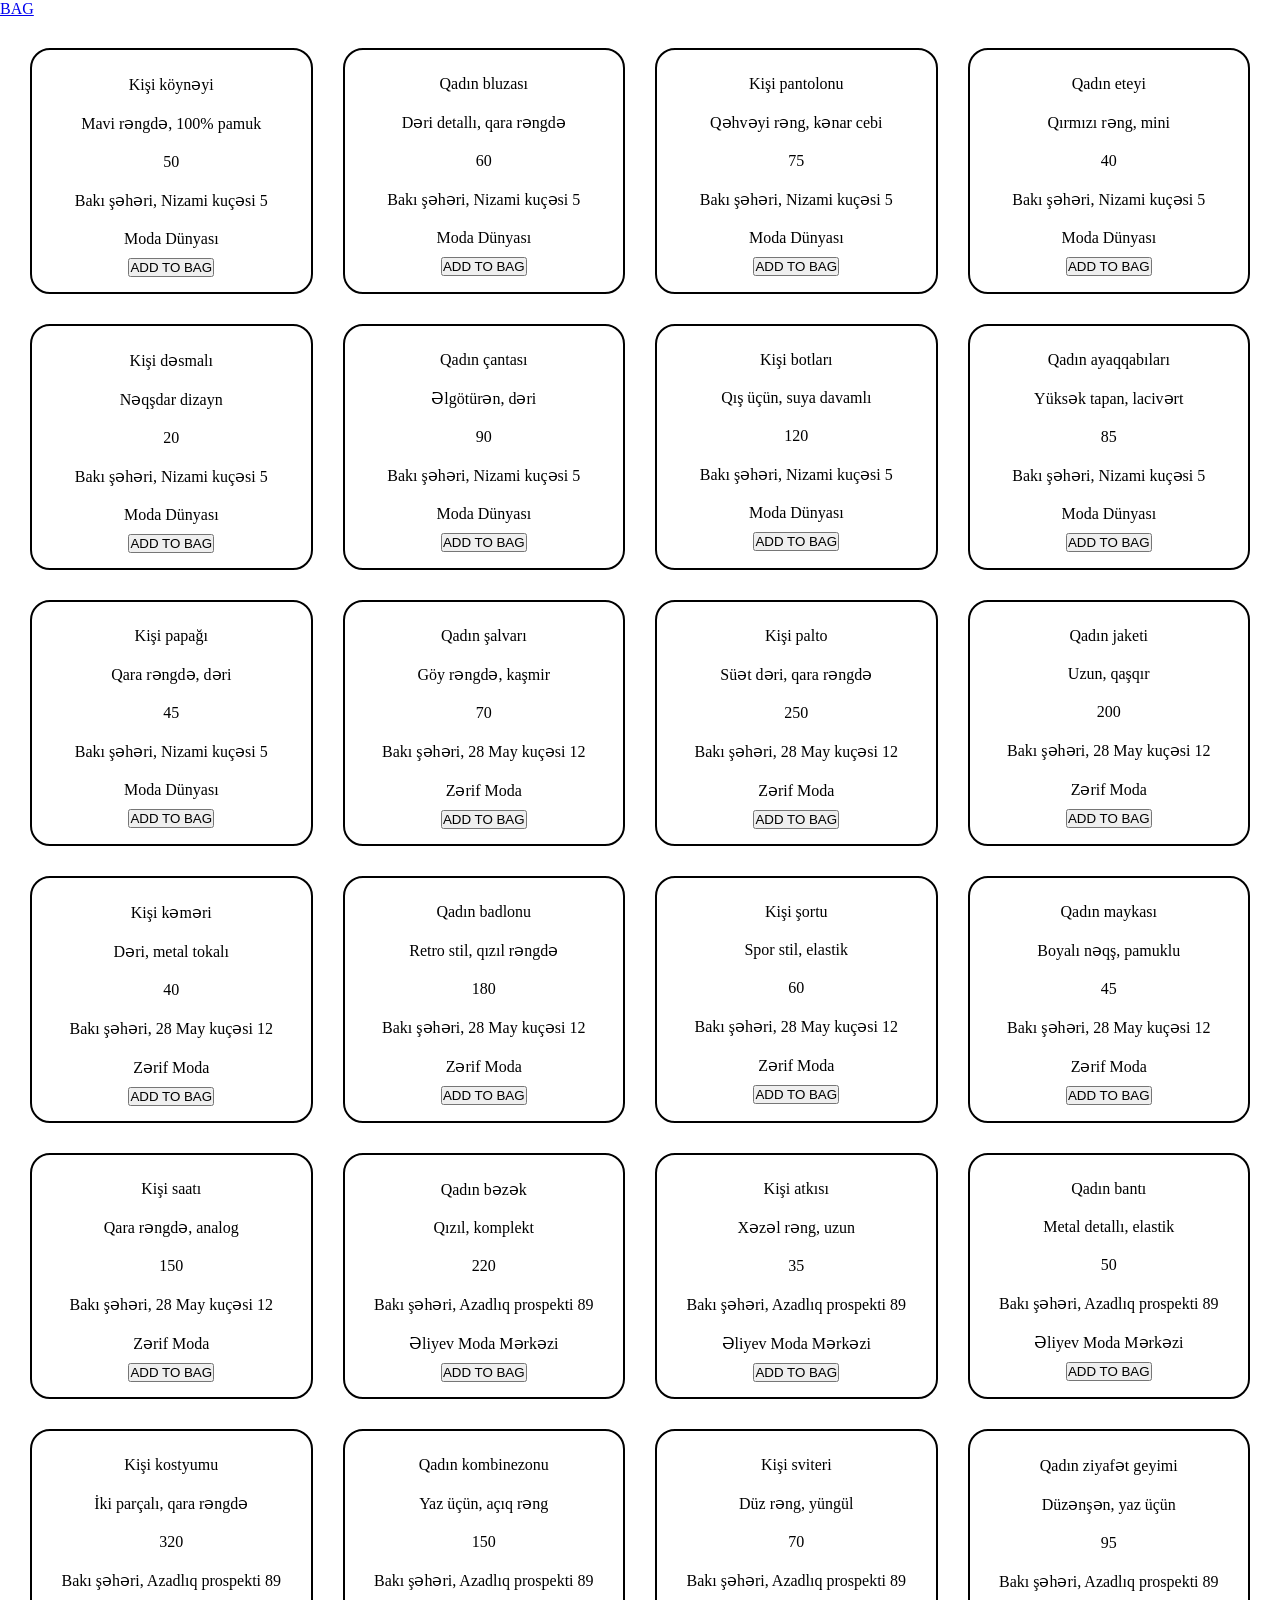
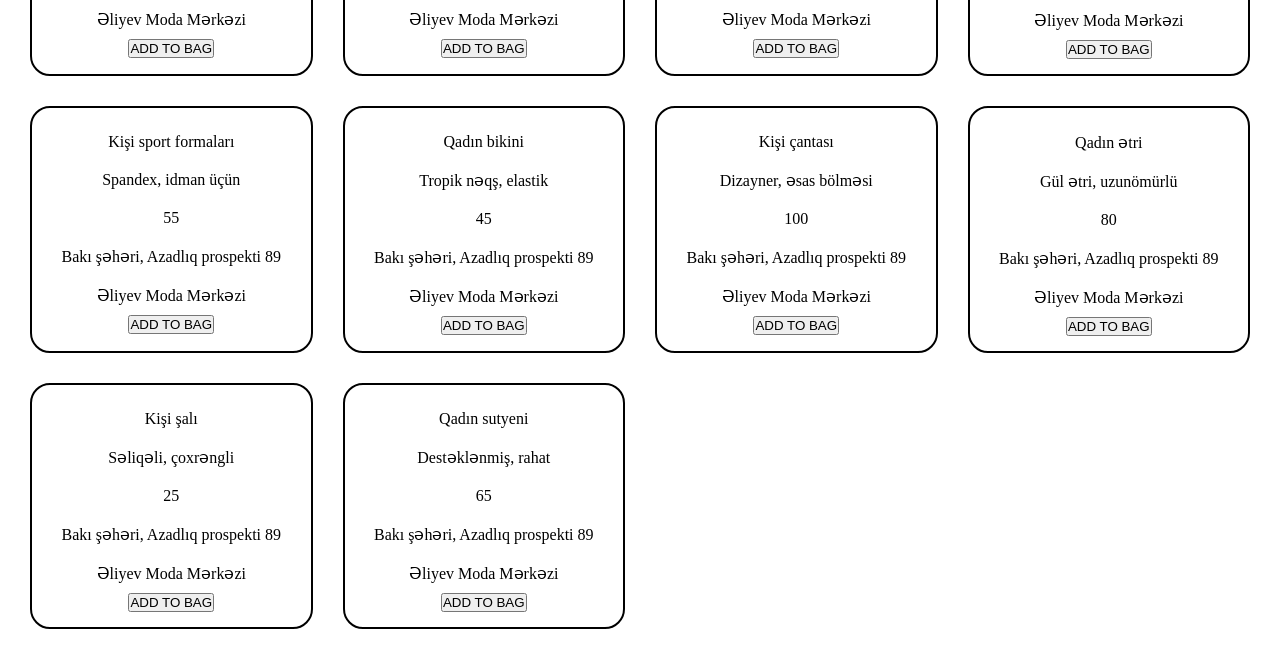
<file: index.html>
<!DOCTYPE html>
<html lang="en">
<head>
    <meta charset="UTF-8">
    <meta name="viewport" content="width=device-width, initial-scale=1.0">
    <link rel="stylesheet" href="./assets/css/index.css">
    <title>Document</title>
</head>
<body>
    <a href="./bag.html">BAG</a>
    <ul id="productsList"></ul>
    
    <script type="module" src="./js/index.js"></script>
</body>
</html>
</file>
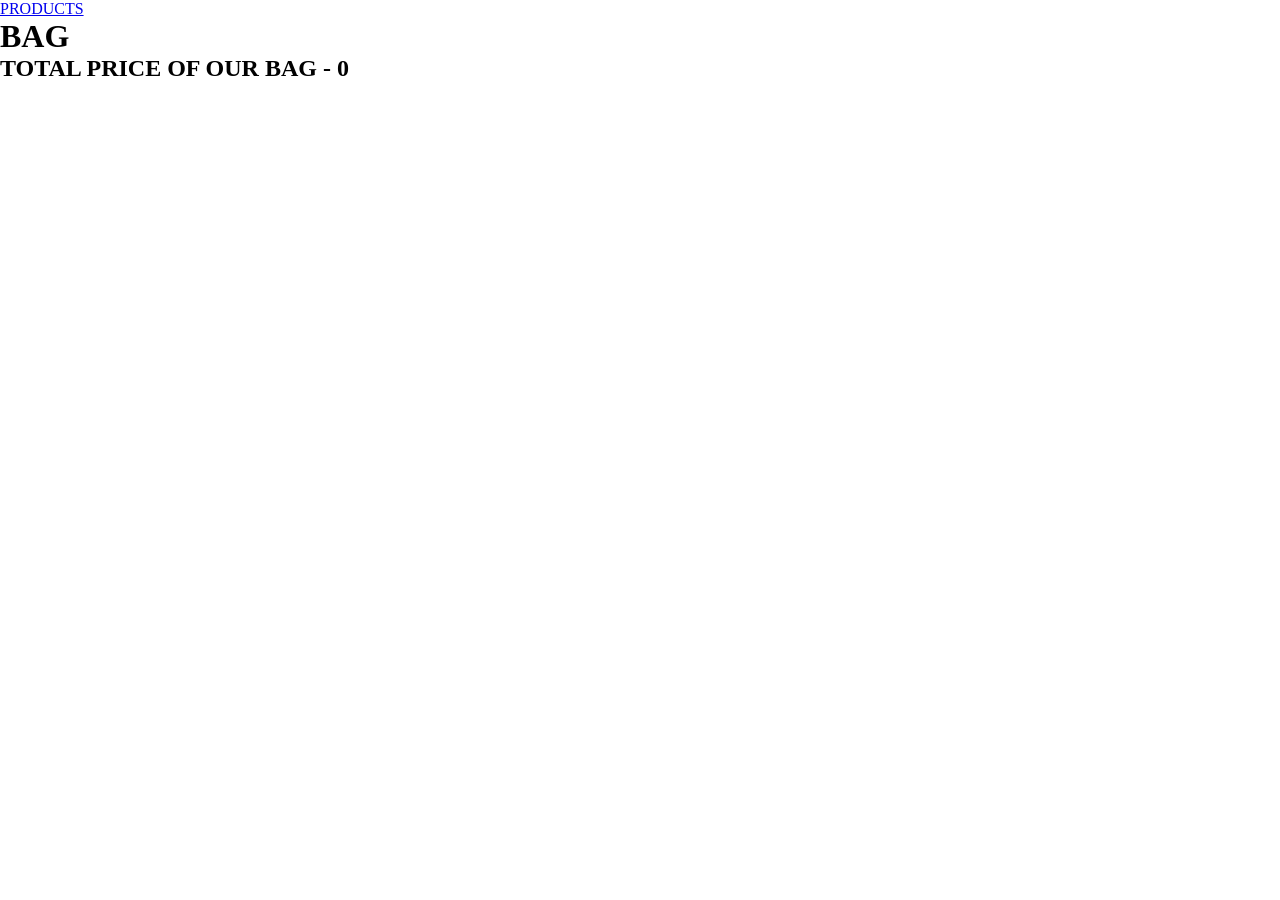
<file: bag.html>
<!DOCTYPE html>
<html lang="en">
<head>
    <meta charset="UTF-8">
    <meta name="viewport" content="width=device-width, initial-scale=1.0">
    <link rel="stylesheet" href="./assets/css/bag.css">
    <title>Document</title>
</head>
<body>
    <a href="./index.html">PRODUCTS</a>

    <h1>BAG</h1>
    <h2><span>TOTAL PRICE OF OUR BAG</span> - <span id="priceOfBag"></span></h2>
    <ul id="productsList"></ul>

    <script type="module" src="./js/bag.js"></script>
</body>
</html>
</file>
<file: assets/css/index.css>
* {
    margin: 0;
    padding: 0;
    box-sizing: border-box;
}

ul {
    list-style-type: none;
}

#productsList {
    display: grid;
    grid-template-columns: auto auto auto auto;
    gap: 30px;
    padding: 30px;
}

#productsList li {
    border-radius: 20px;
    border: 2px solid black;
    padding: 10px;
    text-align: center;
    padding-top: 15px;
    padding-bottom: 15px;
}

#productsList li p {
    padding-top: 10px;
    padding-bottom: 10px;
}
</file>
<file: assets/css/bag.css>
* {
    margin: 0;
    padding: 0;
    box-sizing: border-box;
}

ul {
    list-style-type: none;
}

#productsList {
    display: grid;
    grid-template-columns: auto auto auto auto;
    gap: 30px;
    padding: 30px;
}

#productsList li {
    border-radius: 20px;
    border: 2px solid black;
    padding: 10px;
    text-align: center;
    padding-top: 15px;
    padding-bottom: 15px;
}

#productsList li p {
    padding-top: 10px;
    padding-bottom: 10px;
}
</file>
